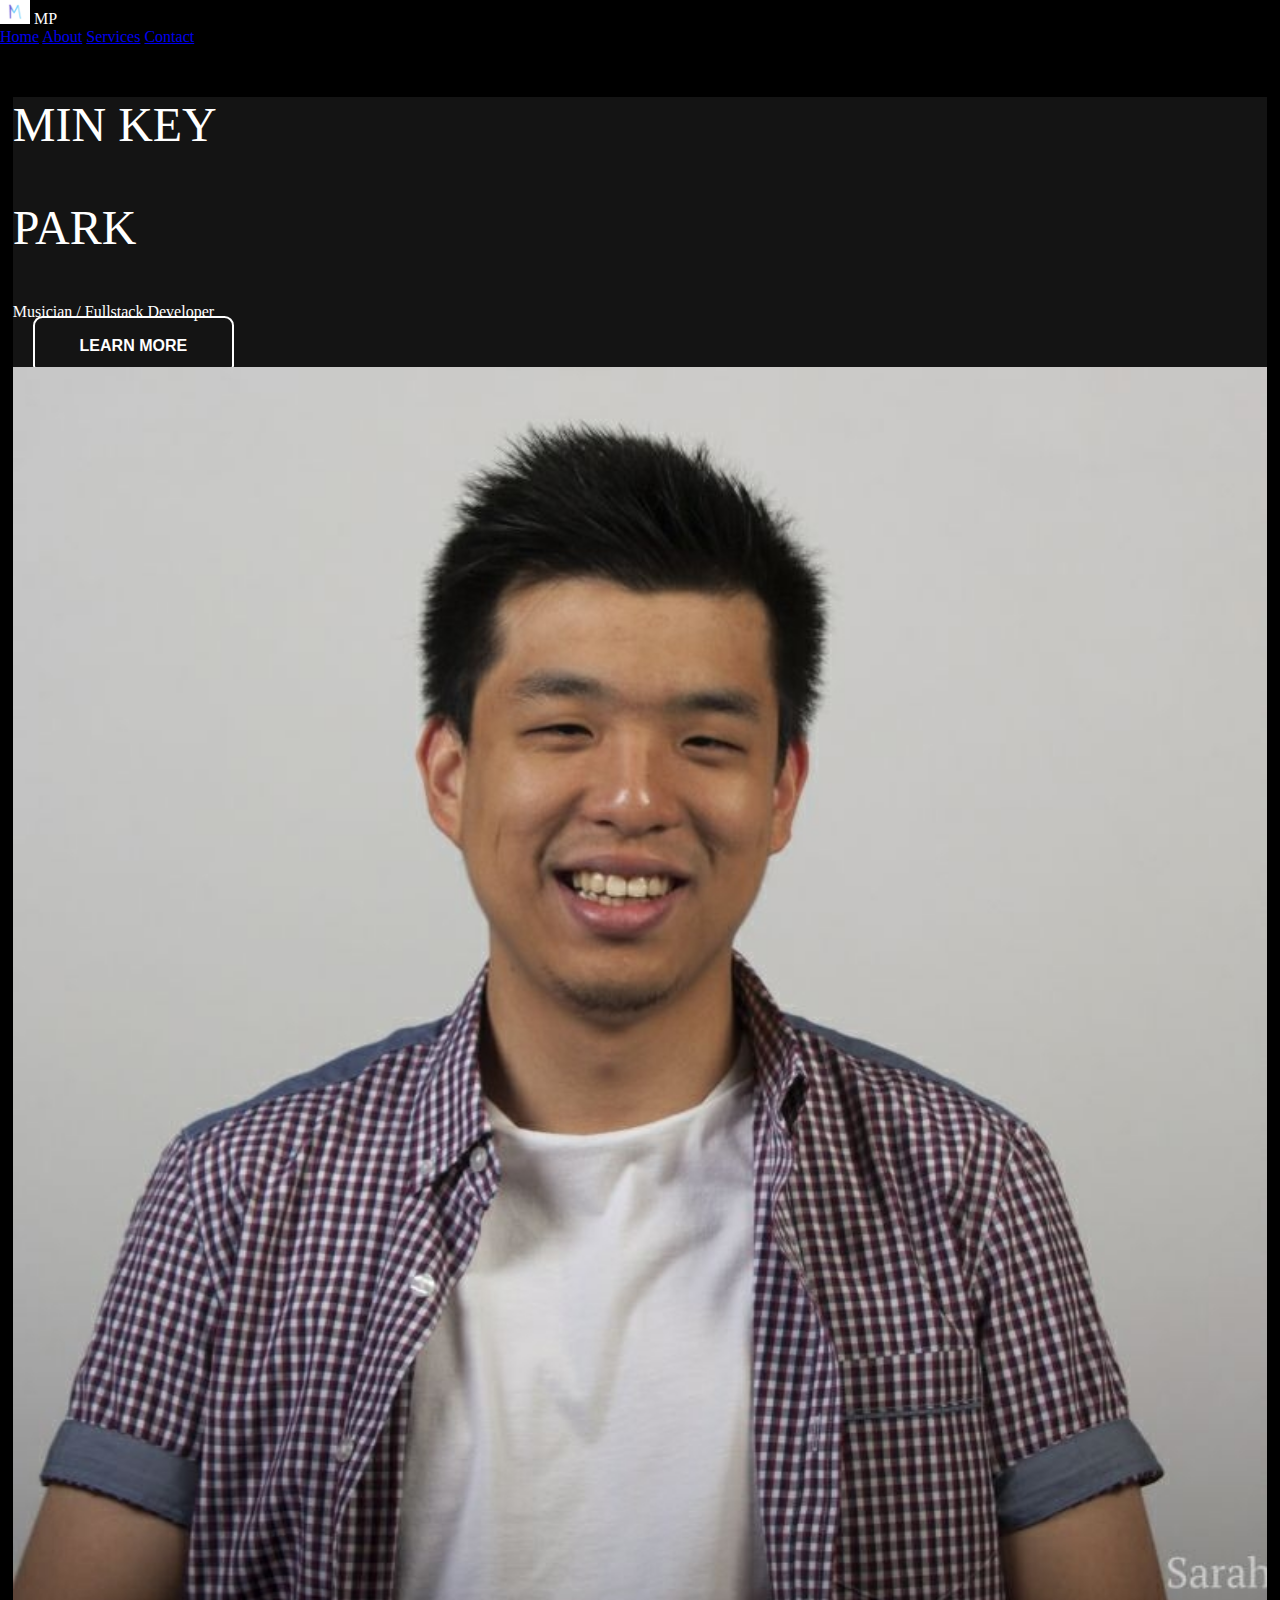
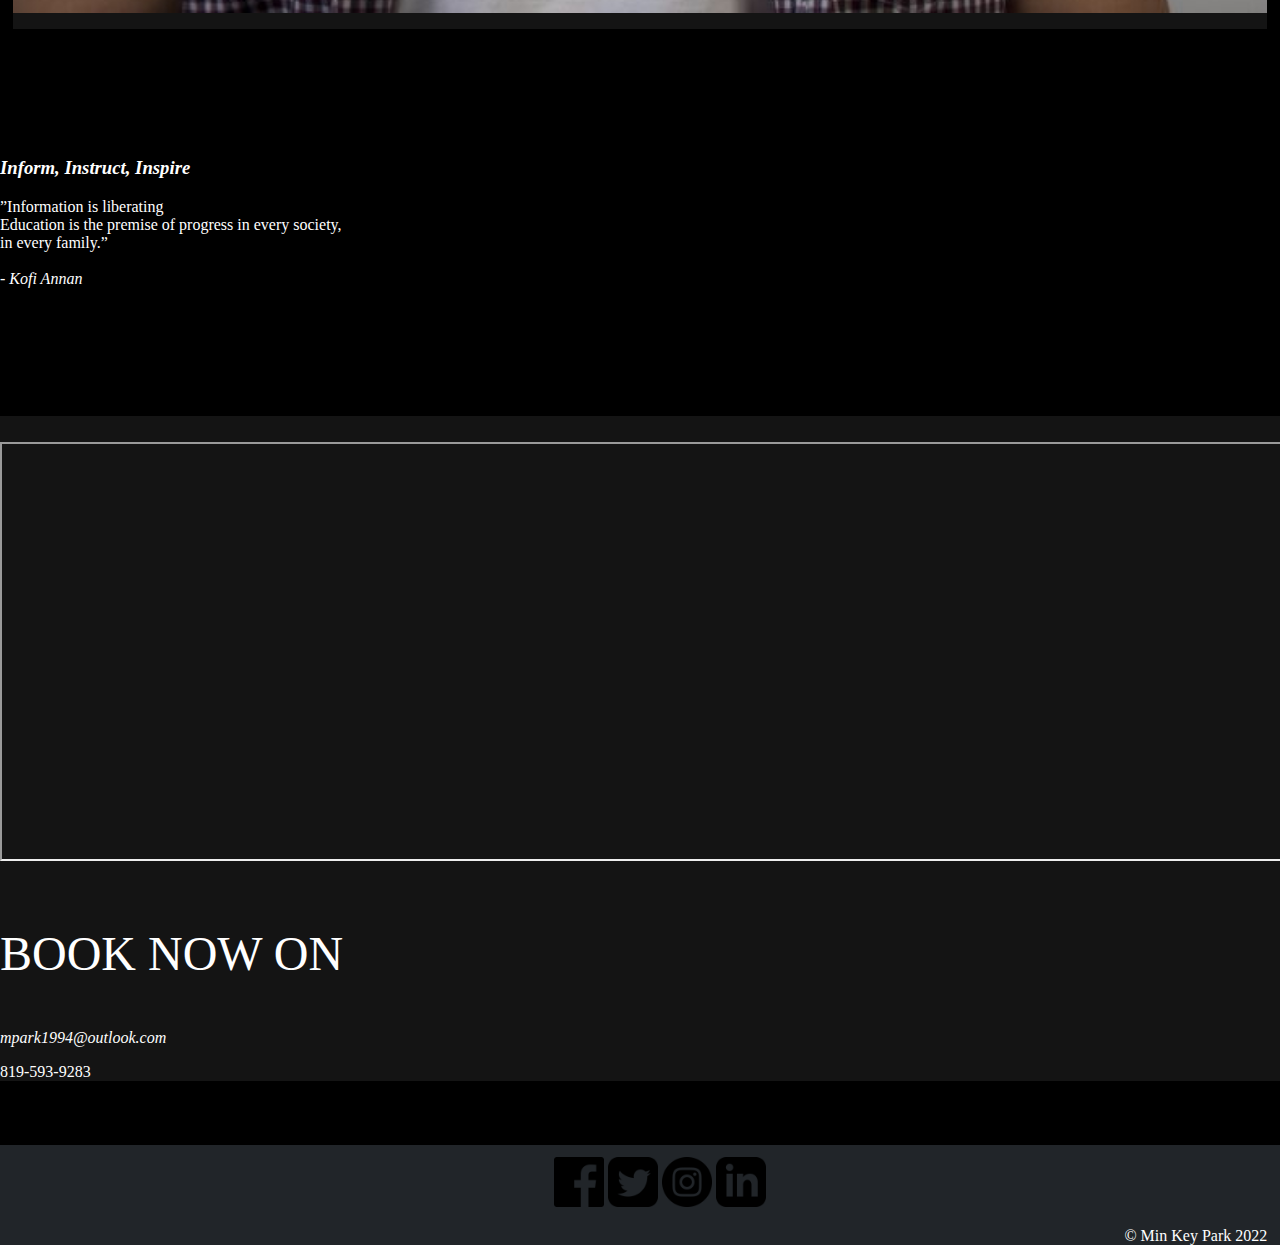
<file: index.html>
<!DOCTYPE html>

<html lang="en">
    <head>
        <meta name="viewport" content="width=device-width">
        <link href="https://cdn.jsdelivr.net/npm/bootstrap@5.1.3/dist/css/bootstrap.min.css" rel="stylesheet" integrity="sha384-1BmE4kWBq78iYhFldvKuhfTAU6auU8tT94WrHftjDbrCEXSU1oBoqyl2QvZ6jIW3" crossorigin="anonymous">
        <script src="https://cdn.jsdelivr.net/npm/bootstrap@5.1.3/dist/js/bootstrap.bundle.min.js" integrity="sha384-ka7Sk0Gln4gmtz2MlQnikT1wXgYsOg+OMhuP+IlRH9sENBO0LRn5q+8nbTov4+1p" crossorigin="anonymous"></script>
        <link href="styles.css" rel="stylesheet">
        <title>Min Key Park - Pianist</title>
    </head>
    <body>
        <!-- Name and navigation links here -->
        <header>
            <div>
                <nav class="navbar navbar-dark navbar-expand-lg bg-dark" >
                    <div class="container-fluid">
                        <span class="navbar-brand mb-0 h1">
                            <img src="images/logo.png" alt="" width="30" height="24" class="d-inline-block align-text-top">
                            MP
                        </span>
                        <div class="collapse navbar-collapse" id="navbarNavAltMarkup">
                            <div class="navbar-nav">
                                <a class="nav-link active" aria-current="page" href="index.html">Home</a>
                                <a class="nav-link" href="about.html">About</a>
                                <a class="nav-link" href="services.html">Services</a>
                                <a class="nav-link" href="contact.html">Contact</a>
                            </div>
                        </div>
                    </div>
                </nav>
            </div>
        </header>

        <!-- profile image and text here -->
        <div class="container text-center" style="margin-top: 4%;">
            <div class="row" id="profile-header">
                <!-- profile image -->
                <div class="col" id="profile-text">
                    <div>
                        <p class="profile-title" >MIN KEY</p>
                        <p class="profile-title" >PARK</p>
                        <p>Musician / Fullstack Developer</p>
                        <a class="btn first" href="https://www.facebook.com/Min-Key-Park-Pianist-101246268223727" target="_blank">Learn More</a>
                    </div>
                </div>
                <!-- profile text -->
                <div class="col">
                    <div>
                        <img src="images/profile.png" id="profile-img" alt="profile-image" class="rounded float-end" />
                    </div>

                </div>
            </div>
        </div>

        <!-- quote here -->
        <div id="quote">
            <div class="container text-center">
                <div class="row">
                    <h3><i>Inform, Instruct, Inspire</i></h3>
                    <div>
                        &rdquo;Information is liberating
                        <br>Education is the premise of progress in every society,
                        <br>in every family.&rdquo;
                    </div>
                    <div>
                        <br>
                        <em>- Kofi Annan</em>
                    </div>
                </div>
            </div>
        </div>

        <!-- profile image and text here -->
        <div class="container text-center" style="margin-bottom: 5%;">
            <div class="row" style="background-color: #141414;">
                <div class="col">
                    <div>
                        <iframe height="415"
                        src="https://www.youtube.com/embed/jmVe5neR_o8?autoplay=1&mute=1&controls=0"></iframe>
                    </div>
                </div>
                <div class="col" id="profile-text">
                    <div>
                        <p class="profile-title" >BOOK NOW ON</p>
                        <p class="small-text"><i>mpark1994@outlook.com</i></p>
                        <p class="small-text">819-593-9283</p>
                    </div>
                </div>
            </div>
        </div>

        <!-- footer here -->
        <footer class="wrapper">
            <ul>
                <li class="social-media">
                    <a href="https://www.facebook.com/Min-Key-Park-Pianist-101246268223727" target="_blank"><img src="images/facebook.png" width="50" alt="Facebook Link" />
                    </a>
                </li>
                <li class="social-media">
                    <a href="https://twitter.com/mattpark1994" target="_blank"><img src="images/twitter.png" width="50" alt="Twitter Link" />
                    </a>
                </li>
                <li class="social-media">
                    <a href="https://www.instagram.com/mattypatty1860/channel/" target="_blank"><img src="images/instagram.png" width="50" alt="LinkedIn Link" />
                    </a>
                </li>
                <li class="social-media">
                    <a href="https://www.linkedin.com/in/min-key-park-715500246/" target="_blank"><img src="images/linkedin.png" width="50" alt="LinkedIn Link" />
                    </a>
                </li>
            </ul>
            <p id="copyright">&copy; Min Key Park 2022</p>
        </footer>
    </body>
</html>
</file>
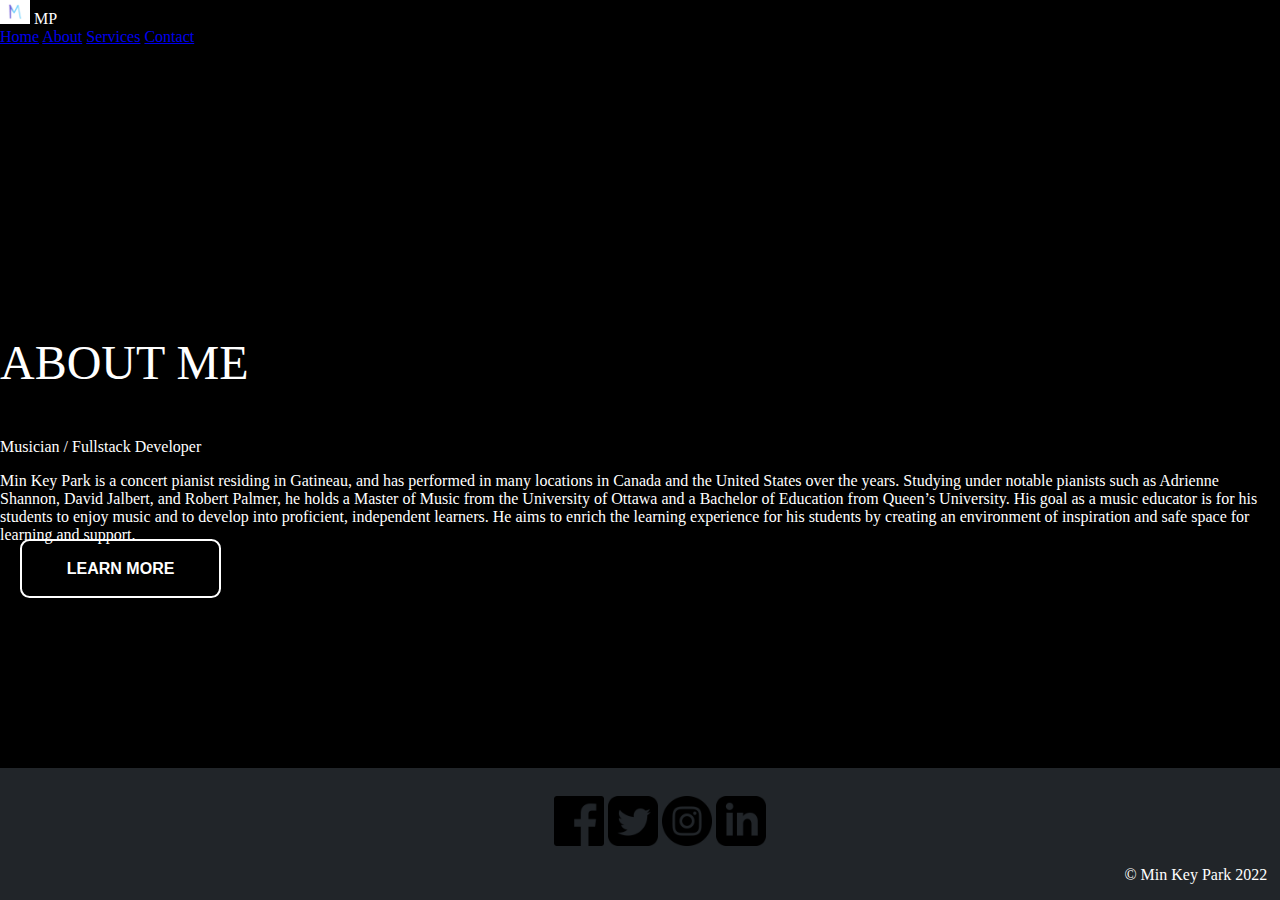
<file: about.html>
<!DOCTYPE html>

<html lang="en">
    <head>
        <meta name="viewport" content="width=device-width">
        <link href="https://cdn.jsdelivr.net/npm/bootstrap@5.1.3/dist/css/bootstrap.min.css" rel="stylesheet" integrity="sha384-1BmE4kWBq78iYhFldvKuhfTAU6auU8tT94WrHftjDbrCEXSU1oBoqyl2QvZ6jIW3" crossorigin="anonymous">
        <script src="https://cdn.jsdelivr.net/npm/bootstrap@5.1.3/dist/js/bootstrap.bundle.min.js" integrity="sha384-ka7Sk0Gln4gmtz2MlQnikT1wXgYsOg+OMhuP+IlRH9sENBO0LRn5q+8nbTov4+1p" crossorigin="anonymous"></script>
        <link href="styles.css" rel="stylesheet">
        <title>Min Key Park - Pianist</title>
    </head>
    <body>
        <div class="flex-wrapper">
            <!-- Name and navigation links here -->
            <header>
                <div>
                    <nav class="navbar navbar-dark navbar-expand-lg bg-dark" >
                        <div class="container-fluid">
                            <span class="navbar-brand mb-0 h1">
                                <img src="images/logo.png" alt="" width="30" height="24" class="d-inline-block align-text-top">
                                MP
                            </span>
                            <div class="collapse navbar-collapse" id="navbarNavAltMarkup">
                                <div class="navbar-nav">
                                    <a class="nav-link" aria-current="page" href="index.html">Home</a>
                                    <a class="nav-link active" href="about.html">About</a>
                                    <a class="nav-link" href="services.html">Services</a>
                                    <a class="nav-link" href="contact.html">Contact</a>
                                </div>
                            </div>
                        </div>
                    </nav>
                </div>
            </header>

            <!-- about me box -->
            <div class="container text-center" style="margin-top: 4%;">
                <div class="row">
                    <div class="col">
                        <div>
                            <p class="profile-title" >ABOUT ME</p>
                            <p>Musician / Fullstack Developer</p>
                            <p>Min Key Park is a concert pianist residing in Gatineau, and has performed in many locations in Canada and the United States over the years. Studying under notable pianists such as Adrienne Shannon, David Jalbert, and Robert Palmer, he holds a Master of Music from the University of Ottawa and a Bachelor of Education from Queen’s University.

                                His goal as a music educator is for his students to enjoy music and to develop into proficient, independent learners. He aims to enrich the learning experience for his students by creating an environment of inspiration and safe space for learning and support.</p>
                            <a class="btn second" href="https://www.facebook.com/Min-Key-Park-Pianist-101246268223727" target="_blank">Learn More</a>
                        </div>
                    </div>
                </div>
            </div>


            <!-- footer here -->
            <footer class="wrapper">
                <ul>
                    <li class="social-media">
                        <a href="https://www.facebook.com/Min-Key-Park-Pianist-101246268223727" target="_blank"><img src="images/facebook.png" width="50" alt="Facebook Link" />
                        </a>
                    </li>
                    <li class="social-media">
                        <a href="https://twitter.com/mattpark1994" target="_blank"><img src="images/twitter.png" width="50" alt="Twitter Link" />
                        </a>
                    </li>
                    <li class="social-media">
                        <a href="https://www.instagram.com/mattypatty1860/channel/" target="_blank"><img src="images/instagram.png" width="50" alt="LinkedIn Link" />
                        </a>
                    </li>
                    <li class="social-media">
                        <a href="https://www.linkedin.com/in/min-key-park-715500246/" target="_blank"><img src="images/linkedin.png" width="50" alt="LinkedIn Link" />
                        </a>
                    </li>
                </ul>
                <p id="copyright">&copy; Min Key Park 2022</p>
            </footer>
        </div>
    </body>
</html>
</file>
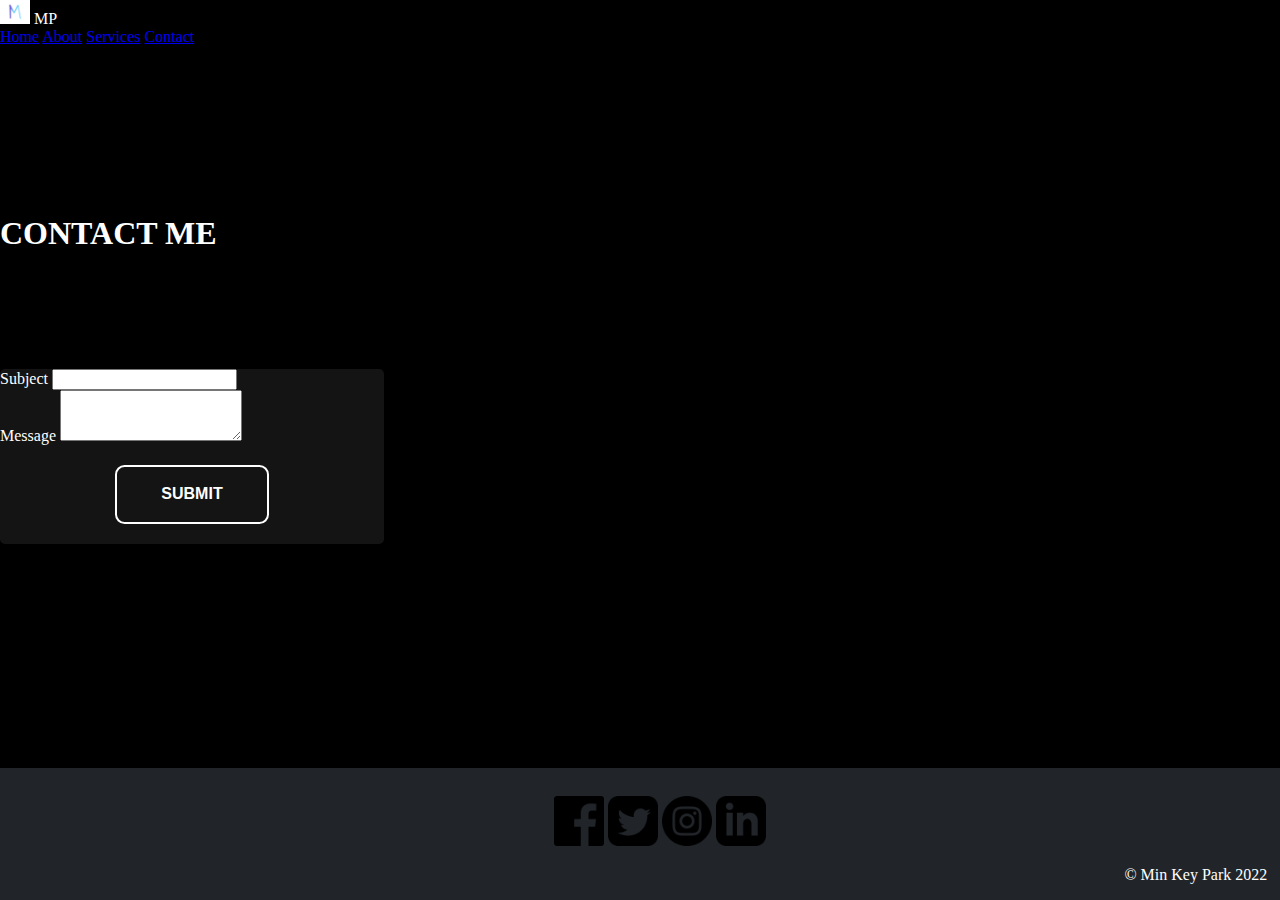
<file: contact.html>
<!DOCTYPE html>

<html lang="en">
    <head>
        <meta name="viewport" content="width=device-width">
        <link href="https://cdn.jsdelivr.net/npm/bootstrap@5.1.3/dist/css/bootstrap.min.css" rel="stylesheet" integrity="sha384-1BmE4kWBq78iYhFldvKuhfTAU6auU8tT94WrHftjDbrCEXSU1oBoqyl2QvZ6jIW3" crossorigin="anonymous">
        <script src="https://cdn.jsdelivr.net/npm/bootstrap@5.1.3/dist/js/bootstrap.bundle.min.js" integrity="sha384-ka7Sk0Gln4gmtz2MlQnikT1wXgYsOg+OMhuP+IlRH9sENBO0LRn5q+8nbTov4+1p" crossorigin="anonymous"></script>
        <link href="https://fonts.googleapis.com/css2?family=Prompt:wght@500&display=swap" rel="stylesheet">
        <link href="styles.css" rel="stylesheet">
        <title>Min Key Park - Pianist</title>
    </head>
    <body>
        <div class="flex-wrapper">
            <!-- Name and navigation links here -->
            <header>
                <div>
                    <nav class="navbar navbar-dark navbar-expand-lg bg-dark" >
                        <div class="container-fluid">
                            <span class="navbar-brand mb-0 h1">
                                <img src="images/logo.png" alt="" width="30" height="24" class="d-inline-block align-text-top">
                                MP
                            </span>
                            <div class="collapse navbar-collapse" id="navbarNavAltMarkup">
                                <div class="navbar-nav">
                                    <a class="nav-link" aria-current="page" href="index.html">Home</a>
                                    <a class="nav-link" href="about.html">About</a>
                                    <a class="nav-link" href="services.html">Services</a>
                                    <a class="nav-link active" href="contact.html">Contact</a>
                                </div>
                            </div>
                        </div>
                    </nav>
                </div>
            </header>

            <!-- form here -->
            <div class="container text-center" style="margin-top: 4%;">
                <div class="row">
                    <div class="col">
                        <div>
                            <h1>CONTACT ME</h1>
                        </div>
                    </div>
                </div>
            </div>
            <!-- form box -->
            <div class="container email">
                <div class="mb-3">
                    <label for="exampleFormControlInput2" class="form-label form-address">Subject</label>
                    <input class="form-control" type="text" id="exampleFormControlInput2" aria-label="default input example">
                </div>
                <div class="mb-3">
                    <label for="exampleFormControlTextarea1" class="form-label">Message</label>
                    <textarea class="form-control" id="exampleFormControlTextarea1" rows="3"></textarea>
                </div>
                <div style="text-align: center;">
                    <button type="button" class="btn btn-secondary btn-sm" id="emailsubmit">Submit</button>
                </div>
            </div>
            <p id="feedback1"></p>

            <!-- footer here -->
            <footer class="wrapper">
                <ul>
                    <li class="social-media">
                        <a href="https://www.facebook.com/Min-Key-Park-Pianist-101246268223727" target="_blank"><img src="images/facebook.png" width="50" alt="Facebook Link" />
                        </a>
                    </li>
                    <li class="social-media">
                        <a href="https://twitter.com/mattpark1994" target="_blank"><img src="images/twitter.png" width="50" alt="Twitter Link" />
                        </a>
                    </li>
                    <li class="social-media">
                        <a href="https://www.instagram.com/mattypatty1860/channel/" target="_blank"><img src="images/instagram.png" width="50" alt="LinkedIn Link" />
                        </a>
                    </li>
                    <li class="social-media">
                        <a href="https://www.linkedin.com/in/min-key-park-715500246/" target="_blank"><img src="images/linkedin.png" width="50" alt="LinkedIn Link" />
                        </a>
                    </li>
                </ul>
                <p id="copyright">&copy; Min Key Park 2022</p>
            </footer>
        </div>
    </body>
    <script src="script.js"></script>
</html>
</file>
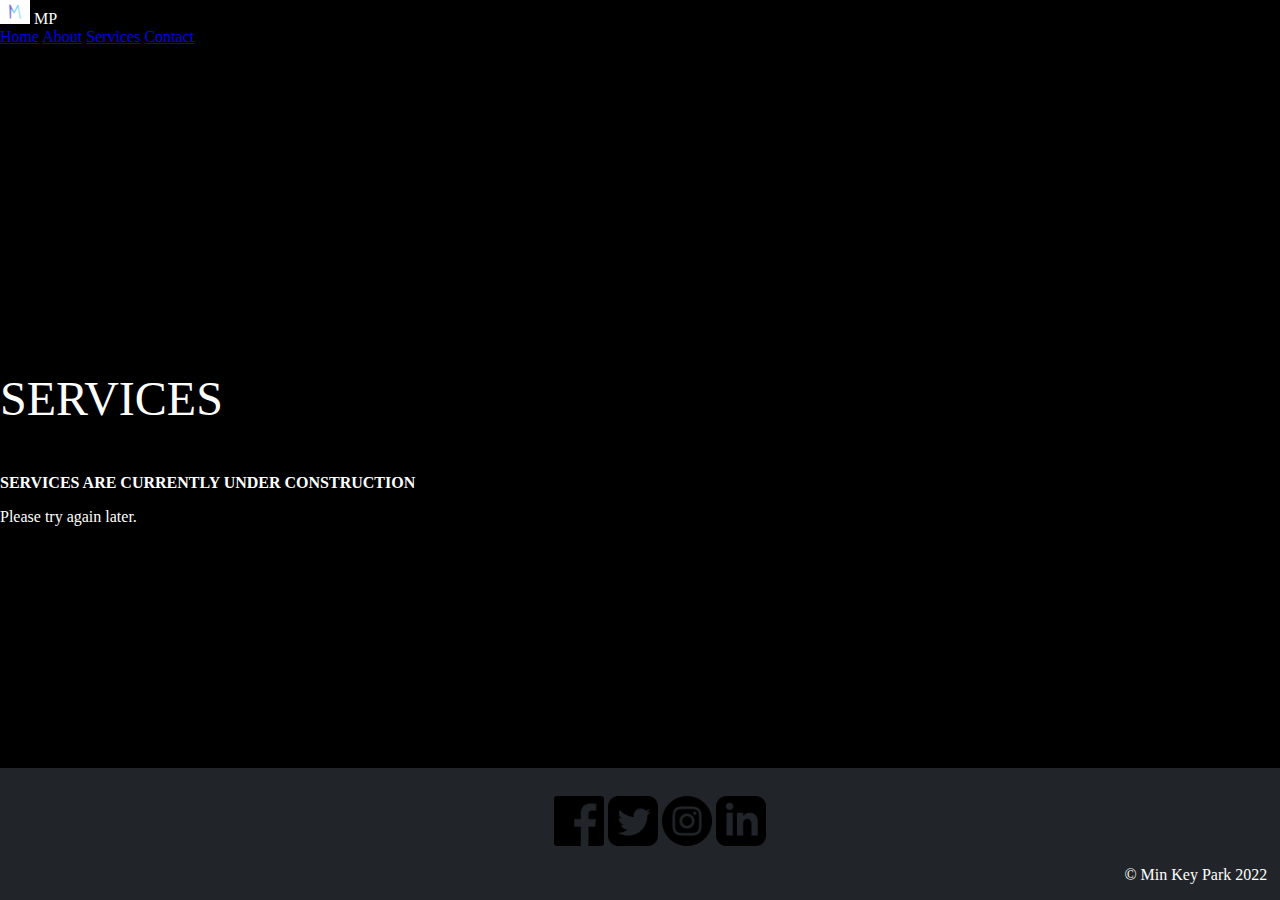
<file: services.html>
<!DOCTYPE html>

<html lang="en">
    <head>
        <meta name="viewport" content="width=device-width">
        <link href="https://cdn.jsdelivr.net/npm/bootstrap@5.1.3/dist/css/bootstrap.min.css" rel="stylesheet" integrity="sha384-1BmE4kWBq78iYhFldvKuhfTAU6auU8tT94WrHftjDbrCEXSU1oBoqyl2QvZ6jIW3" crossorigin="anonymous">
        <script src="https://cdn.jsdelivr.net/npm/bootstrap@5.1.3/dist/js/bootstrap.bundle.min.js" integrity="sha384-ka7Sk0Gln4gmtz2MlQnikT1wXgYsOg+OMhuP+IlRH9sENBO0LRn5q+8nbTov4+1p" crossorigin="anonymous"></script>
        <link href="https://fonts.googleapis.com/css2?family=Prompt:wght@500&display=swap" rel="stylesheet">
        <link href="styles.css" rel="stylesheet">
        <title>Min Key Park - Pianist</title>
    </head>
    <body>
        <div class="flex-wrapper">
            <!-- Name and navigation links here -->
            <header>
                <div>
                    <nav class="navbar navbar-dark navbar-expand-lg bg-dark" >
                        <div class="container-fluid">
                            <span class="navbar-brand mb-0 h1">
                                <img src="images/logo.png" alt="" width="30" height="24" class="d-inline-block align-text-top">
                                MP
                            </span>
                            <div class="collapse navbar-collapse" id="navbarNavAltMarkup">
                                <div class="navbar-nav">
                                    <a class="nav-link" aria-current="page" href="index.html">Home</a>
                                    <a class="nav-link" href="about.html">About</a>
                                    <a class="nav-link active" href="services.html">Services</a>
                                    <a class="nav-link" href="contact.html">Contact</a>
                                </div>
                            </div>
                        </div>
                    </nav>
                </div>
            </header>

        <!-- services box -->
        <div class="container text-center" style="margin-top: 4%;">
            <div class="row">
                <div class="col">
                    <div>
                        <p class="profile-title" >SERVICES</p>
                        <p><b>SERVICES ARE CURRENTLY UNDER CONSTRUCTION</b></p>
                        <p>Please try again later.</p>
                    </div>
                </div>
            </div>
        </div>


            <!-- footer here -->
            <footer class="wrapper">
                <ul>
                    <li class="social-media">
                        <a href="https://www.facebook.com/Min-Key-Park-Pianist-101246268223727" target="_blank"><img src="images/facebook.png" width="50" alt="Facebook Link" />
                        </a>
                    </li>
                    <li class="social-media">
                        <a href="https://twitter.com/mattpark1994" target="_blank"><img src="images/twitter.png" width="50" alt="Twitter Link" />
                        </a>
                    </li>
                    <li class="social-media">
                        <a href="https://www.instagram.com/mattypatty1860/channel/" target="_blank"><img src="images/instagram.png" width="50" alt="LinkedIn Link" />
                        </a>
                    </li>
                    <li class="social-media">
                        <a href="https://www.linkedin.com/in/min-key-park-715500246/" target="_blank"><img src="images/linkedin.png" width="50" alt="LinkedIn Link" />
                        </a>
                    </li>
                </ul>
                <p id="copyright">&copy; Min Key Park 2022</p>
            </footer>
        </div>
    </body>
</html>
</file>
<file: styles.css>
html {
    width: 100%;
    height: 100%;
    margin: 0;
    padding: 0;
    overflow-x: hidden;
}

body {
    background-color: black;
    background-size: cover;
    color: white;
    margin: 0;
}

#profile-header {
    margin-top: 30px;
    background-color: #141414;
    margin-left: 1%;
    margin-right: 1%;
}

.profile-title {
    font-size: 48px;
    font-family: "Calibri, sans-serif";
    font-weight: 500;
}

#profile-img {
    margin-top: 12px;
    margin-bottom: 12px;
    width: 100%;
}

#profile-text {
    margin: auto;
}

#quote {
    margin-top: 10%;
    margin-bottom: 10%;
}

iframe {
    margin-top: 2%;
    width: 100%;
    margin-bottom: 1%
}

.wrapper {
    width: 100%;
    background-color: #212529;
    text-align: center;
    bottom: 0;
    margin-bottom: 0;
}

.flex-wrapper {
    display: flex;
    min-height: 100vh;
    flex-direction: column;
    justify-content: space-between;
  }

#copyright {
    text-align: right;
    margin-right: 1%;
}

li {
    display: inline-block;
    list-style-type: none;
}

.social-media {
    margin-top: 1%;
}

.email {
    width: 30%;
    background-color: #141414;
    border-radius: 5px;
}

.form-address {
    margin-top: 2%;
}

/*------------------------- */

.btn {
    box-sizing: border-box;
    -webkit-appearance: none;
       -moz-appearance: none;
            appearance: none;
    background-color: transparent;
    border: 2px solid #ffffff;
    border-radius: 0.6em;
    color: #ffffff;
    cursor: pointer;
    /* display: -webkit-box; */
    /* display: -webkit-flex; */
    display: -ms-flexbox;
    /* display: flex; */
    -webkit-align-self: center;
        -ms-flex-item-align: center;
            align-self: center;
    font-size: 1rem;
    font-weight: 400;
    line-height: 1;
    margin: 20px;
    padding: 1.2em 2.8em;
    text-decoration: none;
    text-align: center;
    text-transform: uppercase;
    font-family: 'Montserrat', sans-serif;
    font-weight: 700;
  }
  .btn:hover, .btn:focus {
    color: #fff;
    outline: 0;
  }

  .first {
    -webkit-transition: box-shadow 300ms ease-in-out, color 300ms ease-in-out;
    transition: box-shadow 300ms ease-in-out, color 300ms ease-in-out;
  }
  .first:hover {
    box-shadow: 0 0 40px 40px #000000 inset;
  }

  .second {
    -webkit-transition: box-shadow 300ms ease-in-out, color 300ms ease-in-out;
    transition: box-shadow 300ms ease-in-out, color 300ms ease-in-out;
  }
  .second:hover {
    box-shadow: 0 0 40px 40px #212529 inset;
  }
</file>
